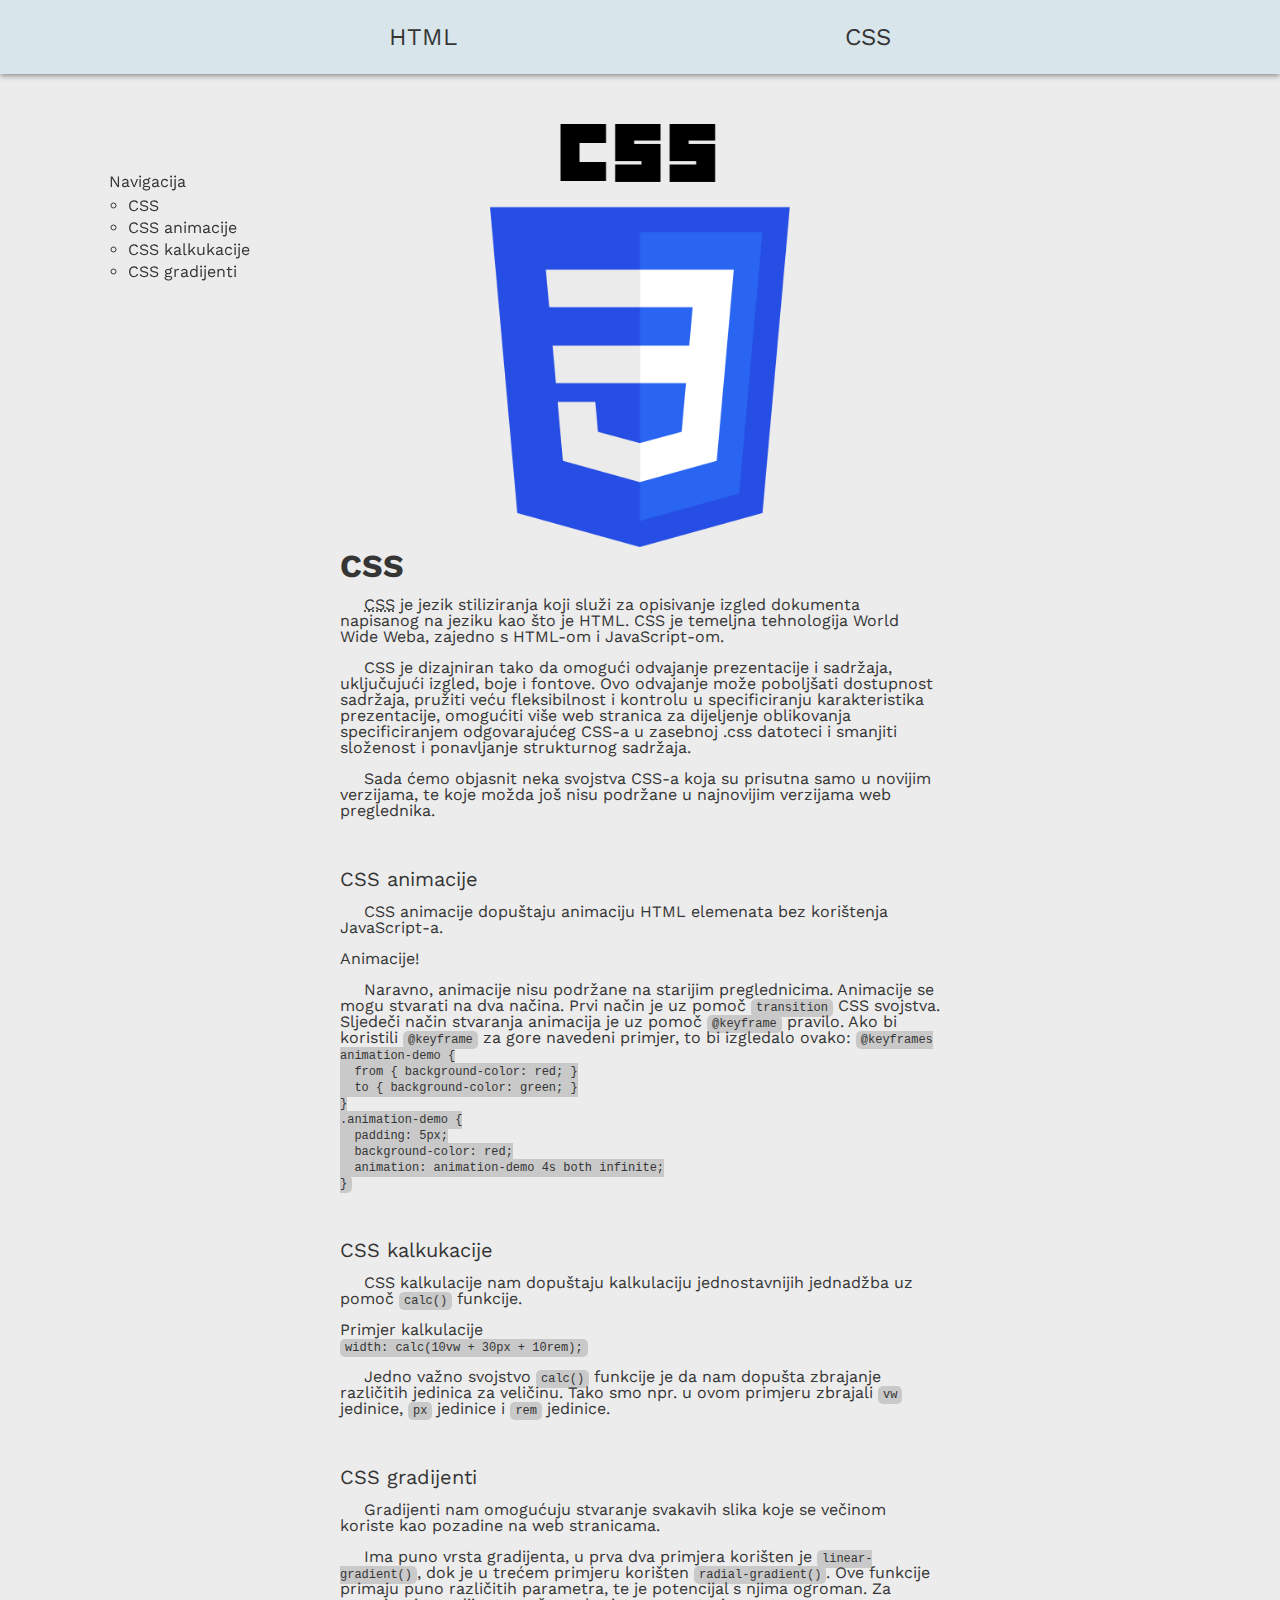
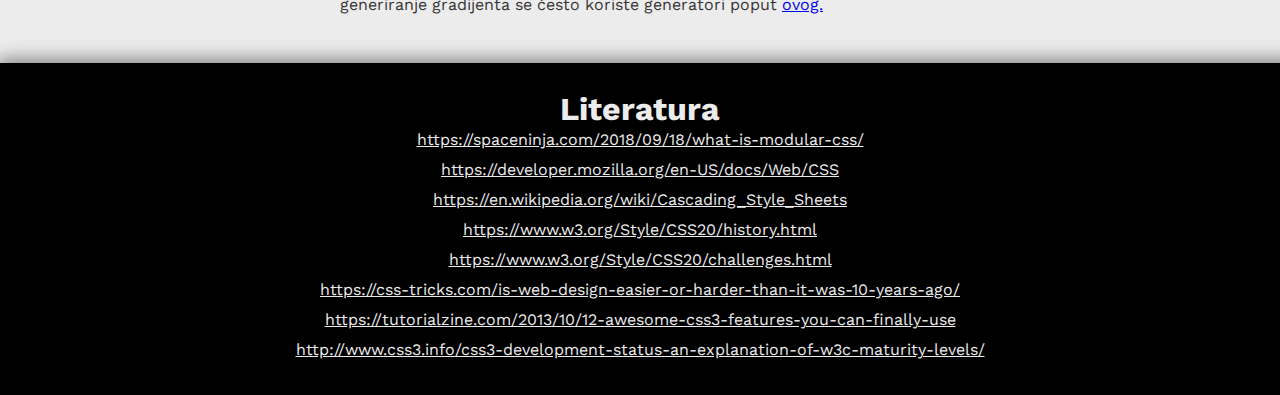
<file: css.html>
<!DOCTYPE html>
<html lang="hr">
	<head>
		<meta charset="UTF-8" />
		<meta name="viewport" content="width=device-width, initial-scale=1.0" />
		<meta name="author" content="randomprogramming" />
		<link rel="stylesheet" href="/style.css" />
		<link
			href="https://fonts.googleapis.com/css2?family=Work+Sans:wght@400;700&display=swap"
			rel="stylesheet"
		/>
		<title>HTML&CSS Verzije</title>
	</head>
	<body>
		<nav>
			<div>
				<a href="./index.html" class="nav-link">HTML</a>
			</div>
			<div>
				<a href="./css.html" class="nav-link">CSS</a>
			</div>
		</nav>

		<aside>
			<div>
				<h3 class="navigation-title">Navigacija</h3>
			</div>
			<ul>
				<li><a href="#css-main" class="inner-nav-link">CSS</a></li>
				<li><a href="#animations" class="inner-nav-link">CSS animacije</a></li>
				<li><a href="#calculations" class="inner-nav-link">CSS kalkukacije</a></li>
				<li><a href="#gradients" class="inner-nav-link">CSS gradijenti</a></li>
			</ul>
		</aside>

		<main>
			<div class="main-image-centered">
				<img src="./images/CSS3_logo.png" style="width: 100%;" alt="css logo" />
			</div>
			<section>
				<h1 class="version-header" id="css-main">CSS</h1>
				<p class="margined-paragraph">
					<abbr title="Cascading Style Sheets">CSS</abbr> je jezik stiliziranja koji služi za
					opisivanje izgled dokumenta napisanog na jeziku kao što je HTML. CSS je temeljna
					tehnologija World Wide Weba, zajedno s HTML-om i JavaScript-om.
				</p>
				<p class="margined-paragraph">
					CSS je dizajniran tako da omogući odvajanje prezentacije i sadržaja, uključujući izgled,
					boje i fontove. Ovo odvajanje može poboljšati dostupnost sadržaja, pružiti veću
					fleksibilnost i kontrolu u specificiranju karakteristika prezentacije, omogućiti više web
					stranica za dijeljenje oblikovanja specificiranjem odgovarajućeg CSS-a u zasebnoj .css
					datoteci i smanjiti složenost i ponavljanje strukturnog sadržaja.
				</p>
				<p class="margined-paragraph">
					Sada ćemo objasnit neka svojstva CSS-a koja su prisutna samo u novijim verzijama, te koje
					možda još nisu podržane u najnovijim verzijama web preglednika.
				</p>
			</section>
			<section>
				<h2 class="sub-header" id="animations">CSS animacije</h2>
				<p class="margined-paragraph">
					CSS animacije dopuštaju animaciju HTML elemenata bez korištenja JavaScript-a.
				</p>
				<div class="animation-demo">
					Animacije!
				</div>
				<p class="margined-paragraph">
					Naravno, animacije nisu podržane na starijim preglednicima. Animacije se mogu stvarati na
					dva načina. Prvi način je uz pomoč <code>transition</code> CSS svojstva. Sljedeči način
					stvaranja animacija je uz pomoč <code>@keyframe</code> pravilo. Ako bi koristili
					<code>@keyframe</code>
					za gore navedeni primjer, to bi izgledalo ovako:
					<code>
						@keyframes animation-demo {<br />
						&nbsp;&nbsp;from { background-color: red; } <br />
						&nbsp;&nbsp;to { background-color: green; } <br />
						}
						<br />
						.animation-demo { <br />
						&nbsp;&nbsp;padding: 5px; <br />
						&nbsp;&nbsp;background-color: red;<br />
						&nbsp;&nbsp;animation: animation-demo 4s both infinite;<br />
						}
					</code>
				</p>
			</section>
			<section>
				<h2 class="sub-header" id="calculations">CSS kalkukacije</h2>
				<p class="margined-paragraph">
					CSS kalkulacije nam dopuštaju kalkulaciju jednostavnijih jednadžba uz pomoč
					<code>calc()</code> funkcije.
				</p>
				<div class="calc-example">
					Primjer kalkulacije
				</div>
				<code>
					width: calc(10vw + 30px + 10rem);
				</code>
				<div class="margined-paragraph">
					Jedno važno svojstvo <code>calc()</code> funkcije je da nam dopušta zbrajanje različitih
					jedinica za veličinu. Tako smo npr. u ovom primjeru zbrajali <code>vw</code> jedinice,
					<code>px</code> jedinice i <code>rem</code> jedinice.
				</div>
			</section>
			<section>
				<h2 class="sub-header" id="gradients">CSS gradijenti</h2>
				<p class="margined-paragraph">
					Gradijenti nam omogućuju stvaranje svakavih slika koje se večinom koriste kao pozadine na
					web stranicama.
				</p>
				<div class="flex-wrap">
					<div class="grad-example grad-1"></div>
					<div class="grad-example grad-2"></div>
					<div class="grad-example grad-3"></div>
				</div>
				<p class="margined-paragraph">
					Ima puno vrsta gradijenta, u prva dva primjera korišten je <code>linear-gradient()</code>,
					dok je u trećem primjeru korišten <code>radial-gradient()</code>. Ove funkcije primaju
					puno različitih parametra, te je potencijal s njima ogroman. Za generiranje gradijenta se
					često koriste generatori poput
					<a href="https://www.colorzilla.com/gradient-editor/">ovog.</a>
				</p>
			</section>
		</main>

		<footer>
			<h1 class="version-header">Literatura</h1>
			<div>
				<a href="https://spaceninja.com/2018/09/18/what-is-modular-css/"
					>https://spaceninja.com/2018/09/18/what-is-modular-css/</a
				>
			</div>
			<div>
				<a href="https://developer.mozilla.org/en-US/docs/Web/CSS"
					>https://developer.mozilla.org/en-US/docs/Web/CSS</a
				>
			</div>
			<div>
				<a href="https://en.wikipedia.org/wiki/Cascading_Style_Sheets"
					>https://en.wikipedia.org/wiki/Cascading_Style_Sheets</a
				>
			</div>
			<div>
				<a href="https://www.w3.org/Style/CSS20/history.html"
					>https://www.w3.org/Style/CSS20/history.html</a
				>
			</div>
			<div>
				<a href="https://www.w3.org/Style/CSS20/challenges.html"
					>https://www.w3.org/Style/CSS20/challenges.html</a
				>
			</div>
			<div>
				<a href="https://css-tricks.com/is-web-design-easier-or-harder-than-it-was-10-years-ago/"
					>https://css-tricks.com/is-web-design-easier-or-harder-than-it-was-10-years-ago/</a
				>
			</div>
			<div>
				<a href="https://tutorialzine.com/2013/10/12-awesome-css3-features-you-can-finally-use"
					>https://tutorialzine.com/2013/10/12-awesome-css3-features-you-can-finally-use</a
				>
			</div>
			<div>
				<a
					href="http://www.css3.info/css3-development-status-an-explanation-of-w3c-maturity-levels/"
					>http://www.css3.info/css3-development-status-an-explanation-of-w3c-maturity-levels/</a
				>
			</div>
		</footer>
	</body>
</html>
</file>
<file: style.css>
/* http://meyerweb.com/eric/tools/css/reset/ 
   v2.0 | 20110126
   License: none (public domain)
*/

html,
body,
div,
span,
applet,
object,
iframe,
h1,
h2,
h3,
h4,
h5,
h6,
p,
blockquote,
pre,
a,
abbr,
acronym,
address,
big,
cite,
code,
del,
dfn,
em,
img,
ins,
kbd,
q,
s,
samp,
small,
strike,
strong,
sub,
sup,
tt,
var,
b,
u,
i,
center,
dl,
dt,
dd,
ol,
ul,
li,
fieldset,
form,
label,
legend,
table,
caption,
tbody,
tfoot,
thead,
tr,
th,
td,
article,
aside,
canvas,
details,
embed,
figure,
figcaption,
footer,
header,
hgroup,
menu,
nav,
output,
ruby,
section,
summary,
time,
mark,
audio,
video {
	margin: 0;
	padding: 0;
	border: 0;
	font-size: 100%;
	font: inherit;
	vertical-align: baseline;
}
/* HTML5 display-role reset for older browsers */
article,
aside,
details,
figcaption,
figure,
footer,
header,
hgroup,
menu,
nav,
section {
	display: block;
}
body {
	line-height: 1;
}
ol,
ul {
	list-style: none;
}
blockquote,
q {
	quotes: none;
}
blockquote:before,
blockquote:after,
q:before,
q:after {
	content: "";
	content: none;
}
table {
	border-collapse: collapse;
	border-spacing: 0;
}
code {
	padding: 2px 5px;
	background-color: #c9c9c9;
	border-radius: 5px;
	font-family: monospace !important;
	font-size: 12px !important;
}

body {
	font-family: "Work Sans", sans-serif;
	color: #353535;
	background-color: #ececec;
	/* min-width: 800px; */
}

nav {
	display: flex;
	flex-direction: row;
	justify-content: space-evenly;
	padding: 25px 0;
	font-size: 24px;
	background-color: #d8e6eb;
	box-shadow: 0 3px 4px 0 rgba(0, 0, 0, 0.14), 0 3px 3px -2px rgba(0, 0, 0, 0.12),
		0 1px 8px 0 rgba(0, 0, 0, 0.2);
}

.nav-link {
	color: inherit;
	text-decoration: none;
	position: relative;
}

.nav-link:before {
	content: "";
	background-color: #353535;
	position: absolute;
	bottom: 0px;
	left: 0px;
	width: 100%;
	height: 3px;
	visibility: hidden;
	transform: scaleX(0);
	transition: all 0.2s ease-in-out;
}

.nav-link:hover:before {
	transform: scaleX(1);
	visibility: visible;
}

.main-image-centered {
	width: 300px;
	margin-bottom: 50px;
	margin: 0 auto;
}

aside {
	float: left;
	position: sticky;
	top: 50px;
	margin-left: 10vw;
	margin-top: 100px;
	max-width: 200px;
}

aside a {
	color: #353535;
	text-decoration: none;
}

aside > ul {
	list-style: circle;
}

li > ul {
	list-style: disc;
	padding-left: 1.5rem;
}

aside > ul > li {
	padding: 3px 0;
}

.navigation-title {
	margin-left: -19px;
	margin-bottom: 5px;
}

.inner-nav-link {
	position: relative;
}

.inner-nav-link:before {
	content: "";
	position: absolute;
	bottom: 0;
	width: 100%;
	height: 1px;
	background-color: #353535;
	transform: scaleX(0);
	visibility: hidden;
	transition: all 0.2s ease-in-out;
}

.inner-nav-link:hover:before {
	transform: scaleX(1);
	visibility: visible;
}

main {
	width: 600px;
	margin: 0 auto;
	margin-top: 50px;
}

main > section {
	margin-bottom: 50px;
}

.version-header {
	font-size: 32px;
	font-weight: bold;
}

.sub-header {
	font-size: 20px;
}

.released-header {
	font-size: 16px;
}

.margined-paragraph {
	margin: 15px 0px;
	text-indent: 1.5rem;
}

.paragraph-image {
	border: 2px solid #d8e6eb;
	margin: 7px 0;
	width: 600px;
}

footer {
	box-shadow: 13px 13px 14px 14px rgba(0, 0, 0, 0.14), 13px 13px 13px 18px rgba(0, 0, 0, 0.12),
		18px 11px 18px 18px rgba(0, 0, 0, 0.2);
	text-align: center;
	background-color: black;
	color: #ececec;
	padding: 30px;
}

footer div {
	padding: 7px;
}

footer a {
	color: #ececec;
}

.paragraph-link {
	color: #353535;
}

/* Mobile compability */

@media only screen and (max-width: 1170px) {
	aside {
		display: none;
	}
}

@media only screen and (max-width: 800px) {
	.main-image-centered {
		width: 250px;
	}
	main {
		width: 400px;
		margin: 0 auto;
		margin-top: 50px;
	}
	.paragraph-image {
		width: 400px;
	}
	html,
	body {
		overflow-x: hidden;
	}

	.body {
		min-width: unset;
		position: relative;
	}
}

@media only screen and (max-width: 450px) {
	.main-image-centered {
		width: 200px;
	}
	main {
		width: 200px;
		margin: 0 auto;
		margin-top: 50px;
	}
	.paragraph-image {
		max-width: 200px;
	}
}
</file>
